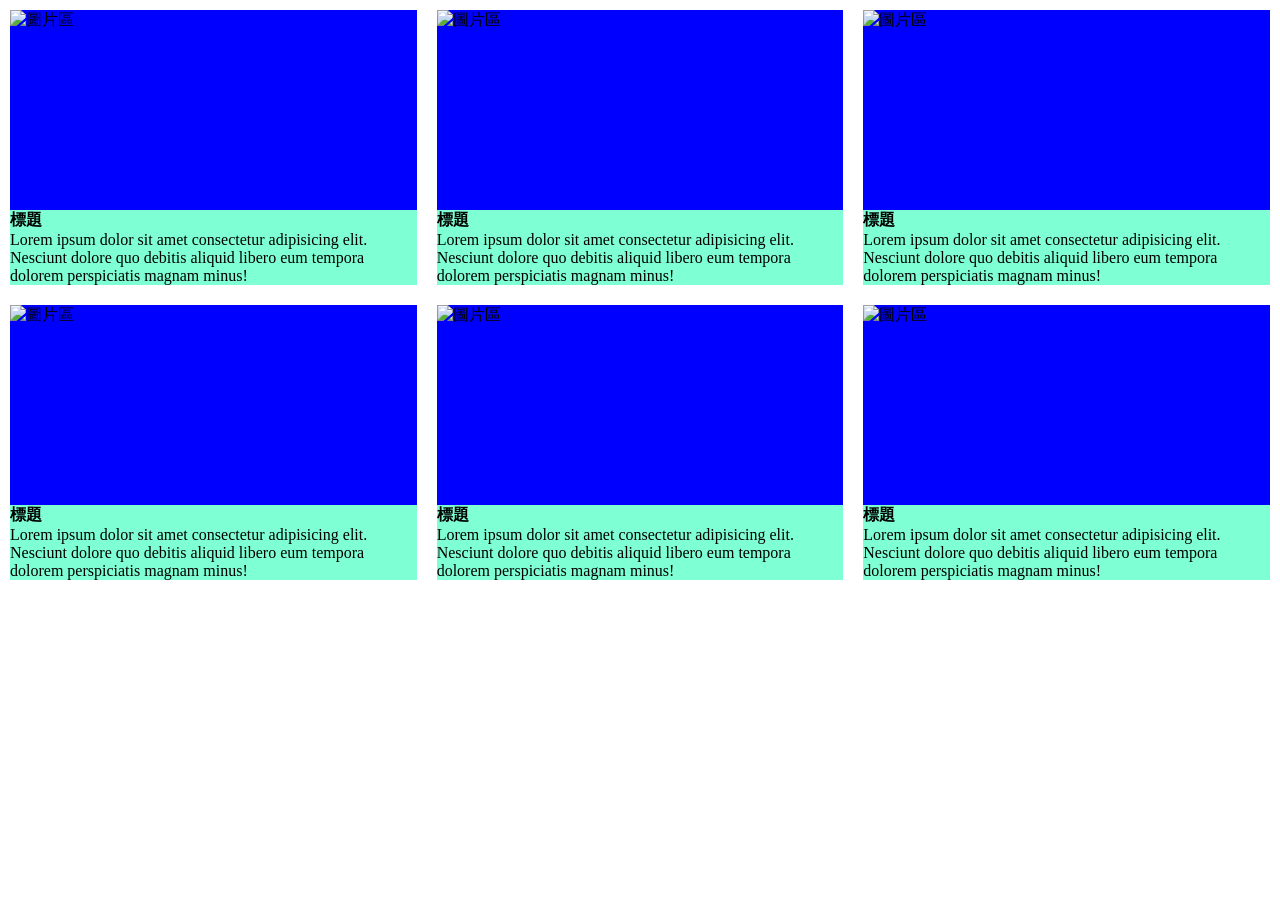
<file: card-list/index.html>
<!doctype html>
<html lang="en">
  <head>
    <meta charset="UTF-8" />
    <meta name="viewport" content="width=device-width, initial-scale=1.0" />
    <title>Document</title>
    <link rel="stylesheet" href="./style.css" />
  </head>
  <body>
    <div class="card-wrapper">
      <div class="card">
        <div class="img-wrapper">
          <img alt="圖片區" />
        </div>
        <h4>標題</h4>
        <p>
          Lorem ipsum dolor sit amet consectetur adipisicing elit. Nesciunt
          dolore quo debitis aliquid libero eum tempora dolorem perspiciatis
          magnam minus!
        </p>
      </div>
      <div class="card">
        <div class="img-wrapper">
          <img alt="圖片區" />
        </div>
        <h4>標題</h4>
        <p>
          Lorem ipsum dolor sit amet consectetur adipisicing elit. Nesciunt
          dolore quo debitis aliquid libero eum tempora dolorem perspiciatis
          magnam minus!
        </p>
      </div>
      <div class="card">
        <div class="img-wrapper">
          <img alt="圖片區" />
        </div>
        <h4>標題</h4>
        <p>
          Lorem ipsum dolor sit amet consectetur adipisicing elit. Nesciunt
          dolore quo debitis aliquid libero eum tempora dolorem perspiciatis
          magnam minus!
        </p>
      </div>

      <div class="card">
        <div class="img-wrapper">
          <img alt="圖片區" />
        </div>
        <h4>標題</h4>
        <p>
          Lorem ipsum dolor sit amet consectetur adipisicing elit. Nesciunt
          dolore quo debitis aliquid libero eum tempora dolorem perspiciatis
          magnam minus!
        </p>
      </div>
      <div class="card">
        <div class="img-wrapper">
          <img alt="圖片區" />
        </div>
        <h4>標題</h4>
        <p>
          Lorem ipsum dolor sit amet consectetur adipisicing elit. Nesciunt
          dolore quo debitis aliquid libero eum tempora dolorem perspiciatis
          magnam minus!
        </p>
      </div>
      <div class="card">
        <div class="img-wrapper">
          <img alt="圖片區" />
        </div>
        <h4>標題</h4>
        <p>
          Lorem ipsum dolor sit amet consectetur adipisicing elit. Nesciunt
          dolore quo debitis aliquid libero eum tempora dolorem perspiciatis
          magnam minus!
        </p>
      </div>
    </div>
  </body>
</html>
</file>
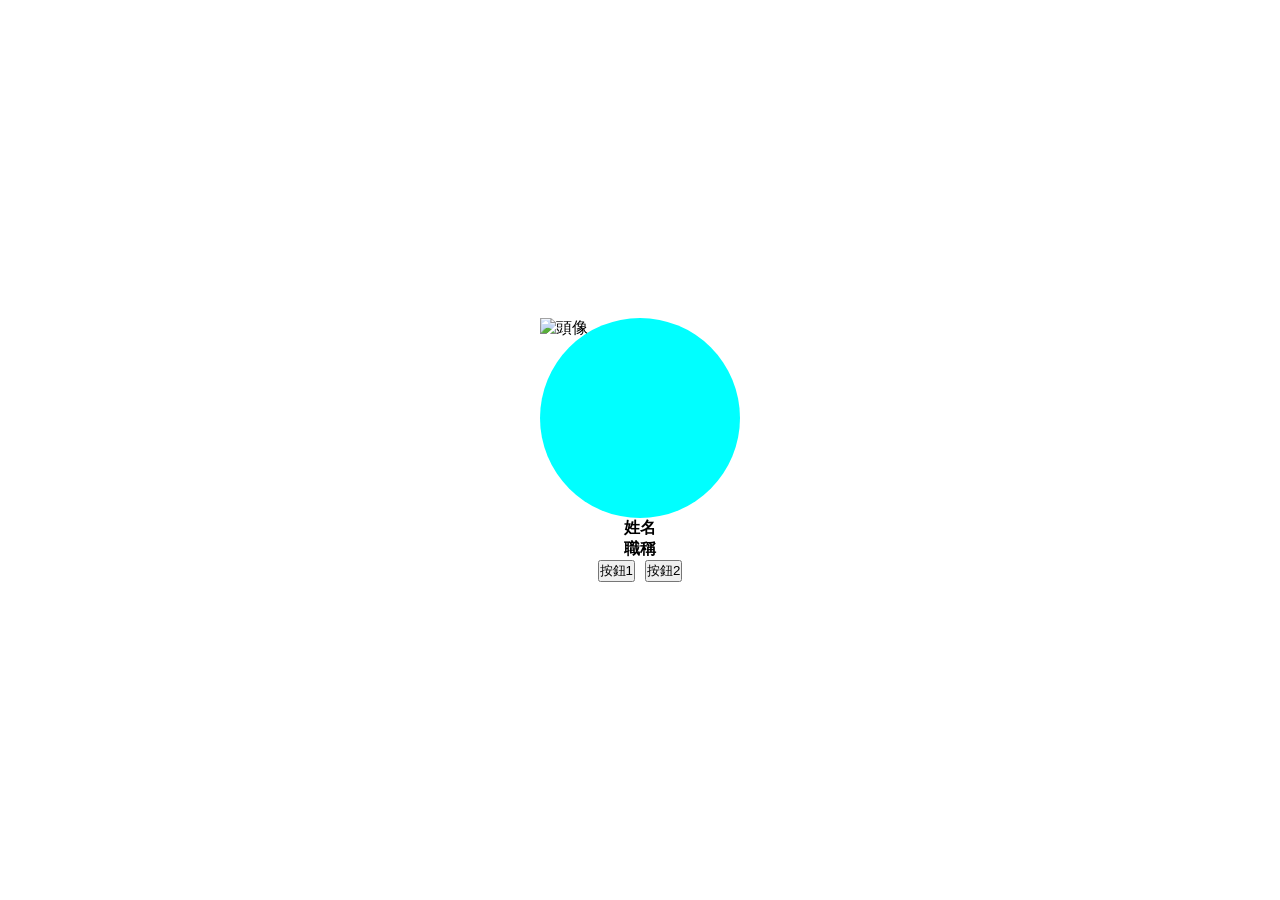
<file: centered-layout/index.html>
<!doctype html>
<html lang="en">
  <head>
    <meta charset="UTF-8" />
    <meta name="viewport" content="width=device-width, initial-scale=1.0" />
    <title>Document</title>
    <link rel="stylesheet" href="./style.css" />
  </head>
  <body>
    <div class="main-wrapper">
      <div class="card-wrapper">
        <div class="img-wrapper">
          <img alt="頭像" />
        </div>
        <h4>姓名</h4>
        <h4>職稱</h4>
        <div class="button-wrapper">
          <button>按鈕1</button>
          <button>按鈕2</button>
        </div>
      </div>
    </div>
  </body>
</html>
</file>
<file: card-list/style.css>
* {
  box-sizing: border-box;
  margin: 0;
  padding: 0;
}

.card-wrapper {
  display: flex;
  flex-wrap: wrap;
}

.card {
  width: 100%;
  margin: 10px;
  background-color: aquamarine;
}

.img-wrapper {
  width: 100%;
  height: 200px;
  background-color: blue;
}

@media (min-width: 768px) {
  .card {
    width: calc(50% - 20px);
  }
}
@media (min-width: 1280px) {
  .card {
    width: calc(33.333% - 20px);
  }
}
</file>
<file: centered-layout/style.css>
* {
  margin: 0;
  padding: 0;
  box-sizing: border-box;
}

.main-wrapper {
  width: 100%;
  height: 100vh;
  display: flex;
  justify-content: center;
  align-items: center;
}

.card-wrapper {
  display: flex;
  justify-content: center;
  align-items: center;
  flex-direction: column;
}
.img-wrapper {
  width: 200px;
  height: 200px;
  border-radius: 50%;
  background-color: aqua;
}
.button-wrapper {
  display: flex;
  gap: 10px;
}
</file>
